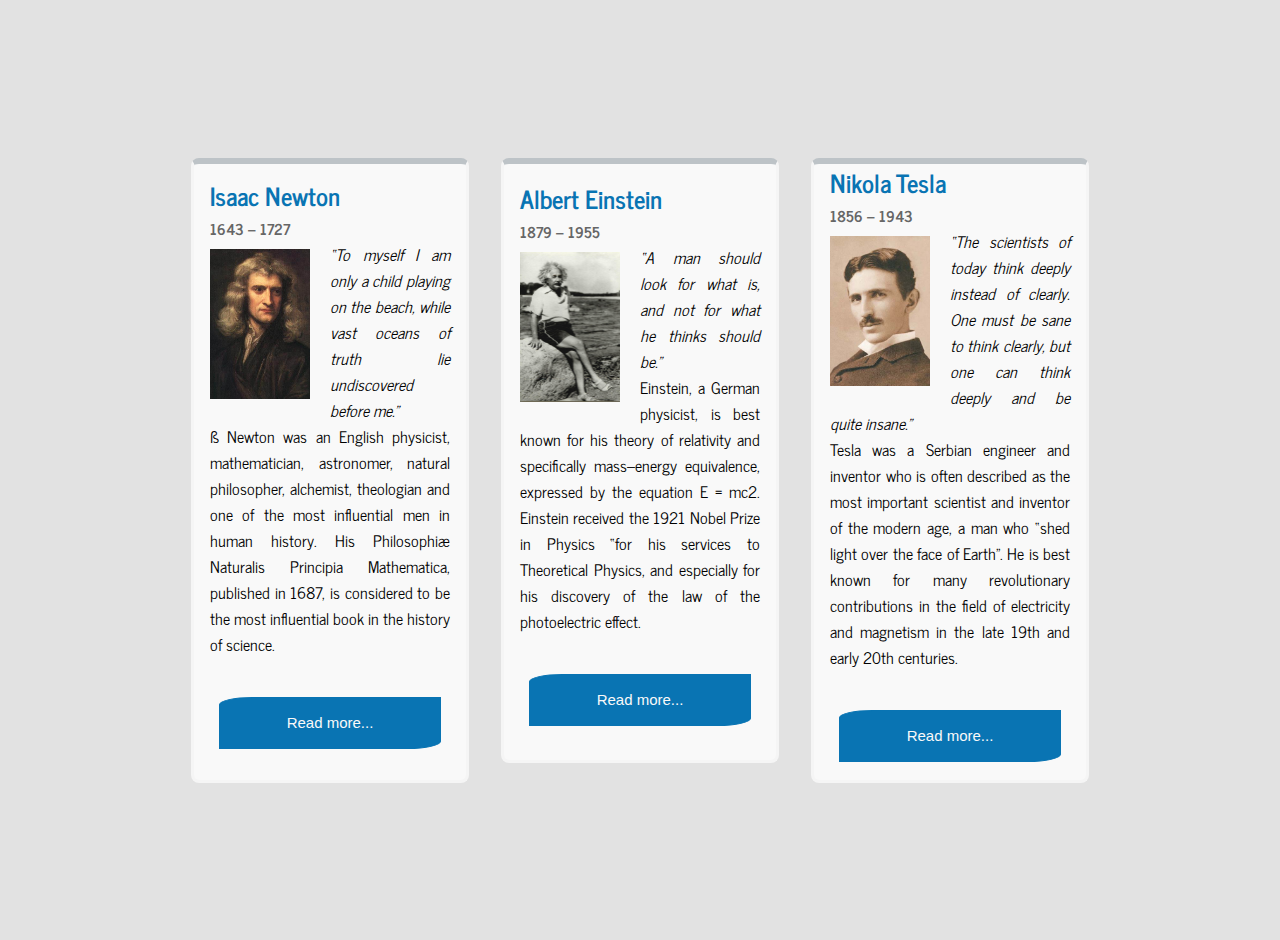
<file: index.html>
<!DOCTYPE html>
<html lang="en">
    <head>
        <meta charset="UTF-8">
        <title>Scientists</title>
        <link href="https://fonts.googleapis.com/css?family=News+Cycle:400,700&amp;subset=latin-ext" rel="stylesheet">
        <link rel="stylesheet" href="css/style.css">
    </head>
    <body>
      <div class="container">
        <div class="card">
          <h1>Isaac Newton</h1>
          <h2>1643 – 1727</h2>
          <main>
            <div class=container-img>
              <img class="float" src="images\Isaac-Newton.jpg" alt="Newton">
              <img class="middle" src="images\zoom.png" alt="zoom">
            </div>
            <div class="citate">“To myself I am only a child playing on the beach, while vast oceans of truth lie undiscovered before me.”</div>ß

            Newton was an English physicist, mathematician, astronomer, natural philosopher, alchemist, theologian and one of the most influential men in human history. His Philosophiæ Naturalis Principia Mathematica, published in 1687, is considered to be the most influential book in the history of science.

          </main>
          <div class="action">
            <button class="read-more">Read more...</button>
          </div>
        </div>
        <div class="card">
          <h1>Albert Einstein</h1>
          <h2>1879 – 1955</h2>
          <main>
            <div class=container-img>
              <img class="float" src="images\Albert-Einstein.jpg" alt="Albert">
              <img class="middle" src="images\zoom.png" alt="zoom">
            </div>
            <div class="citate">“A man should look for what is, and not for what he thinks should be.”</div>

            Einstein, a German physicist, is best known for his theory of relativity and specifically mass–energy equivalence, expressed by the equation E = mc2. Einstein received the 1921 Nobel Prize in Physics “for his services to Theoretical Physics, and especially for his discovery of the law of the photoelectric effect.
          </main>
          <div class="action">
            <button class="read-more">Read more...</button>
          </div>
        </div>
        <div class="card">
          <h1>Nikola Tesla</h1>
          <h2>1856 – 1943</h2>
          <main>
            <div class=container-img>
              <img class="float" src="images\Nikola-Tesla.jpg" alt="Tesla">
              <img class="middle" src="images\zoom.png" alt="zoom">
            </div>
            <div class="citate">“The scientists of today think deeply instead of clearly. One must be sane to think clearly, but one can think deeply and be quite insane.” </div>
            Tesla was a Serbian engineer and inventor who is often described as the most important scientist and inventor of the modern age, a man who “shed light over the face of Earth”. He is best known for many revolutionary contributions in the field of electricity and magnetism in the late 19th and early 20th centuries.
          </main>
          <div class="action">
            <button class="read-more">Read more...</button>
          </div>
        </div>
      </div>

    </body>
</html>
</file>
<file: css/style.css>
*,
*::before,
*::after {
  margin: 0;
  padding: 0;
  box-sizing: inherit;
}

body {
  height: 100vh;
  font-family: 'News Cycle', sans-serif;
  padding: 20px;
  background-color: #E2E2E2;
  display: flex;
  flex-direction: column;
  justify-content: center;
  align-items: center;
  text-align: center;
}

.container {
  display: flex;
  cursor: pointer;

}

.card {
  margin: 1rem;
  width: 240px;
  height: 600px;
  padding: .5rem 1rem;
  background-color: #f9f9f9;
  border: 3px solid #f5f5f5;
  border-radius: 8px;
  border-top: 6px solid #bdc3c7;
  display: flex;
  flex-direction: column;
  justify-content: center;
  transition: .2s;
}
.card:nth-of-type(even) {
  height: 580px;
}
div.card:hover {
    transform: translateY(-10px);
    border-top: 6px solid #4286f4;
}

h1 {
  padding-top: 20px;
  font-size: 25px;
  color: #0974b3;
  text-align: left;
}

h2 {
  font-size: 15px;
  color: #666;
  text-align: left;
}

  main {
    text-align: justify;
  }

.citate {
  font-style: italic;
}
.container-img {
  position: relative;
  width: 50%;
}
img.float {
  width: 100px;
  height: 150px;
  object-fit: cover;
  margin: 8px 20px 8px 0;
}

img.middle {
  transition: .5s ease;
  opacity: 0;
  position: absolute;
  top: 70px;
  left: 50px;
  transform: translate(-50%, -50%);
  -ms-transform: translate(-50%, -50%);
  text-align: center;
}

.container-img:hover img.float {
  opacity: 0.3;
}

.container-img:hover img.middle {
  opacity: 1;
}


img:hover {

}

.float {
  float: left;
}

.actions {
  width: 100%;

}
button {
  width: 200px;
  height: 30px;
  margin: 40px auto;
  padding: 10px;
  text-align: center;
  font-size: 15px;
  cursor: pointer;
  background-color: #0974b3;
  color: #f9f9f9;
  border: 1px solid #0974b3;
  border-radius: 15% 0%;
  outline: 0;
  transition: background-color .4s, color .4s, transform .1s;
}
button:hover {
  color: white;
  background: #021B79;
}
</file>
